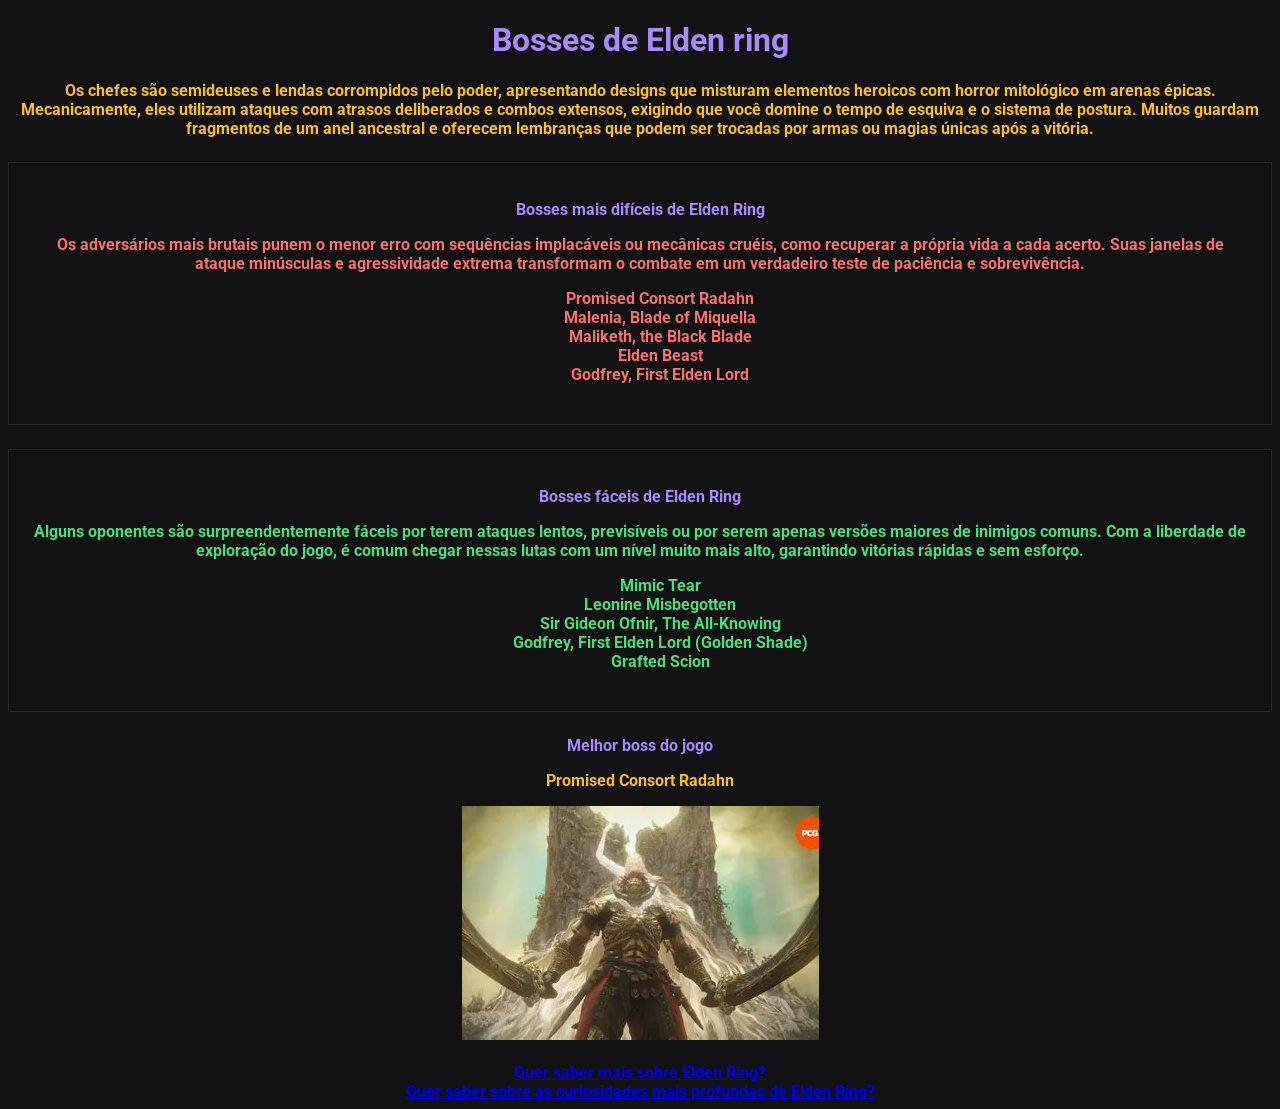
<file: Atividade 2/index.html>
<!doctype html>
<html lang="pt-BR">
  <head>
    <meta charset="UTF-8" />
    <meta name="viewport" content="width=device-width, initial-scale=1.0" />
    <link rel="shortcut icon" href="Eldenring.webp" type="image/x-icon" />
    <link rel="stylesheet" href="style.css" />
    <title>Elden ring</title>
  </head>
  <body>
    <main>
      <header class="info">
        <h1>Bosses de Elden ring</h1>
        <!--Informações Bosses-->
        <p>
          Os chefes são semideuses e lendas corrompidos pelo poder, apresentando
          designs que misturam elementos heroicos com horror mitológico em
          arenas épicas. Mecanicamente, eles utilizam ataques com atrasos
          deliberados e combos extensos, exigindo que você domine o tempo de
          esquiva e o sistema de postura. Muitos guardam fragmentos de um anel
          ancestral e oferecem lembranças que podem ser trocadas por armas ou
          magias únicas após a vitória.
        </p>
      </header>

      <section>
        <article id="hard">
          <h2>Bosses mais difíceis de Elden Ring</h2>
          <p>
            Os adversários mais brutais punem o menor erro com sequências
            implacáveis ou mecânicas cruéis, como recuperar a própria vida a
            cada acerto. Suas janelas de ataque minúsculas e agressividade
            extrema transformam o combate em um verdadeiro teste de paciência e
            sobrevivência.
          </p>
          <ol class="lista">
            <li>Promised Consort Radahn</li>
            <li>Malenia, Blade of Miquella</li>
            <li>Maliketh, the Black Blade</li>
            <li>Elden Beast</li>
            <li>Godfrey, First Elden Lord</li>
          </ol>
        </article>
      </section>

      <section>
        <article id="easy">
          <h2>Bosses fáceis de Elden Ring</h2>
          <p>
            Alguns oponentes são surpreendentemente fáceis por terem ataques
            lentos, previsíveis ou por serem apenas versões maiores de inimigos
            comuns. Com a liberdade de exploração do jogo, é comum chegar nessas
            lutas com um nível muito mais alto, garantindo vitórias rápidas e
            sem esforço.
          </p>
          <ul class="lista">
            <li>Mimic Tear</li>
            <li>Leonine Misbegotten</li>
            <li>Sir Gideon Ofnir, The All-Knowing</li>
            <li>Godfrey, First Elden Lord (Golden Shade)</li>
            <li>Grafted Scion</li>
          </ul>
        </article>
      </section>

      <section class="info">
        <article>
          <h3>Melhor boss do jogo</h3>
          <p>Promised Consort Radahn</p>
          <img src="PromisedConsortRadahn.webp" alt="Promised Consort Radahn" />
        </article>
      </section>

      <footer>
        <br />
        <a href="https://pt.wikipedia.org/wiki/Elden_Ring"
          >Quer saber mais sobre Elden Ring?</a
        >
        <br />
        <a href="index2.html"
          >Quer saber sobre as curiosidades mais profundas de Elden Ring?</a
        >
      </footer>
    </main>
  </body>
</html>
</file>
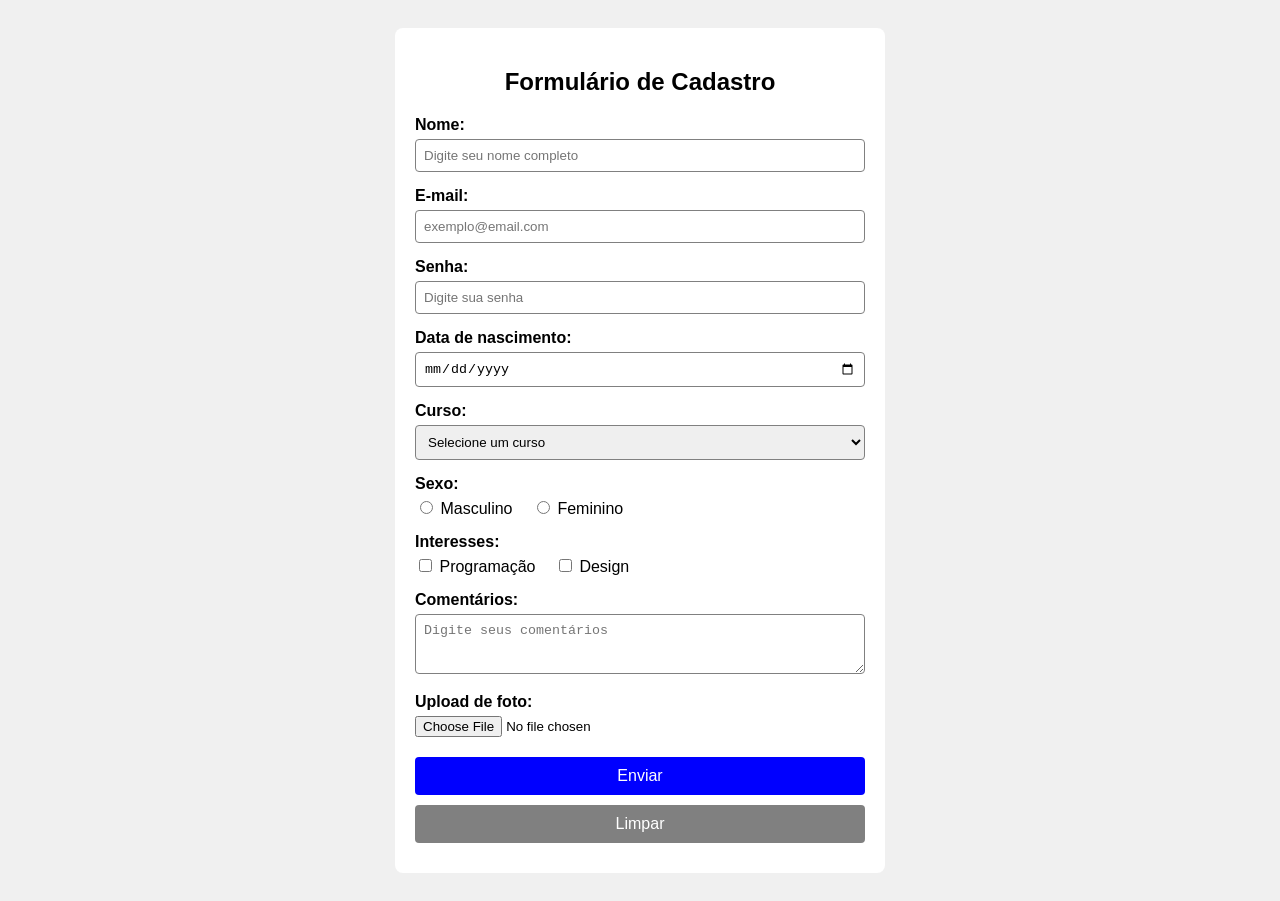
<file: Atividade 5/index.html>
<!DOCTYPE html>
<html lang="pt-BR">
<head>
    <meta charset="UTF-8">
    <meta name="viewport" content="width=device-width, initial-scale=1.0">
    <title>Formulário de Cadastro</title>
    <style>
        body {
            font-family: Arial, sans-serif;
            background-color: #f0f0f0;
            padding: 20px;
        }

        .container {
            background-color: white;
            width: 90%;
            max-width: 450px;
            margin: 0 auto;
            padding: 20px;
            border-radius: 8px;
        }

        h2 {
            text-align: center;
        }

        label {
            display: block;
            margin-top: 15px;
            margin-bottom: 5px;
            font-weight: bold;
        }

        input[type="text"],
        input[type="email"],
        input[type="password"],
        input[type="date"],
        select,
        textarea {
            width: 100%;
            padding: 8px;
            border: 1px solid grey;
            border-radius: 4px;
            box-sizing: border-box;
        }

        input:focus, select:focus, textarea:focus {
            border-color: blue;
            outline: none;
        }

        .grupo-opcoes {
            margin-top: 5px;
        }

        .grupo-opcoes label {
            display: inline;
            font-weight: normal;
            margin-right: 15px;
        }

        textarea {
            height: 60px;
        }

        .botoes {
            margin-top: 20px;
        }

        button {
            width: 100%;
            padding: 10px;
            background-color: blue;
            color: white;
            border: none;
            border-radius: 4px;
            font-size: 16px;
            cursor: pointer;
            margin-bottom: 10px;
        }

        button:hover {
            background-color: darkblue;
        }

        button[type="reset"] {
            background-color: grey;
        }

        button[type="reset"]:hover {
            background-color: darkgrey;
        }
    </style>
</head>
<body>

    <div class="container">
        <h2>Formulário de Cadastro</h2>

        <form>    
            <label for="nome">Nome:</label>
            <input type="text" id="nome" name="nome" placeholder="Digite seu nome completo">

            <label for="email">E-mail:</label>
            <input type="email" id="email" name="email" placeholder="exemplo@email.com">

            <label for="senha">Senha:</label>
            <input type="password" id="senha" name="senha" placeholder="Digite sua senha">

            <label for="dataNascimento">Data de nascimento:</label>
            <input type="date" id="dataNascimento" name="dataNascimento">

            <label for="curso">Curso:</label>
            <select id="curso" name="curso">
                <option value="">Selecione um curso</option>
                <option value="html">HTML e CSS</option>
                <option value="js">JavaScript</option>
            </select>

            <label>Sexo:</label>
            <div class="grupo-opcoes">
                <input type="radio" id="masc" name="sexo" value="M">
                <label for="masc">Masculino</label>
                
                <input type="radio" id="fem" name="sexo" value="F">
                <label for="fem">Feminino</label>
            </div>

            <label>Interesses:</label>
            <div class="grupo-opcoes">
                <input type="checkbox" id="prog" name="interesses" value="programacao">
                <label for="prog">Programação</label>
                
                <input type="checkbox" id="des" name="interesses" value="design">
                <label for="des">Design</label>
            </div>

            <label for="comentarios">Comentários:</label>
            <textarea id="comentarios" name="comentarios" placeholder="Digite seus comentários"></textarea>

            <label for="foto">Upload de foto:</label>
            <input type="file" id="foto" name="foto" accept="image/*">

            <div class="botoes">
                <button type="submit">Enviar</button>
                <button type="reset">Limpar</button>
            </div>
        </form>
    </div>

</body>
</html>
</file>
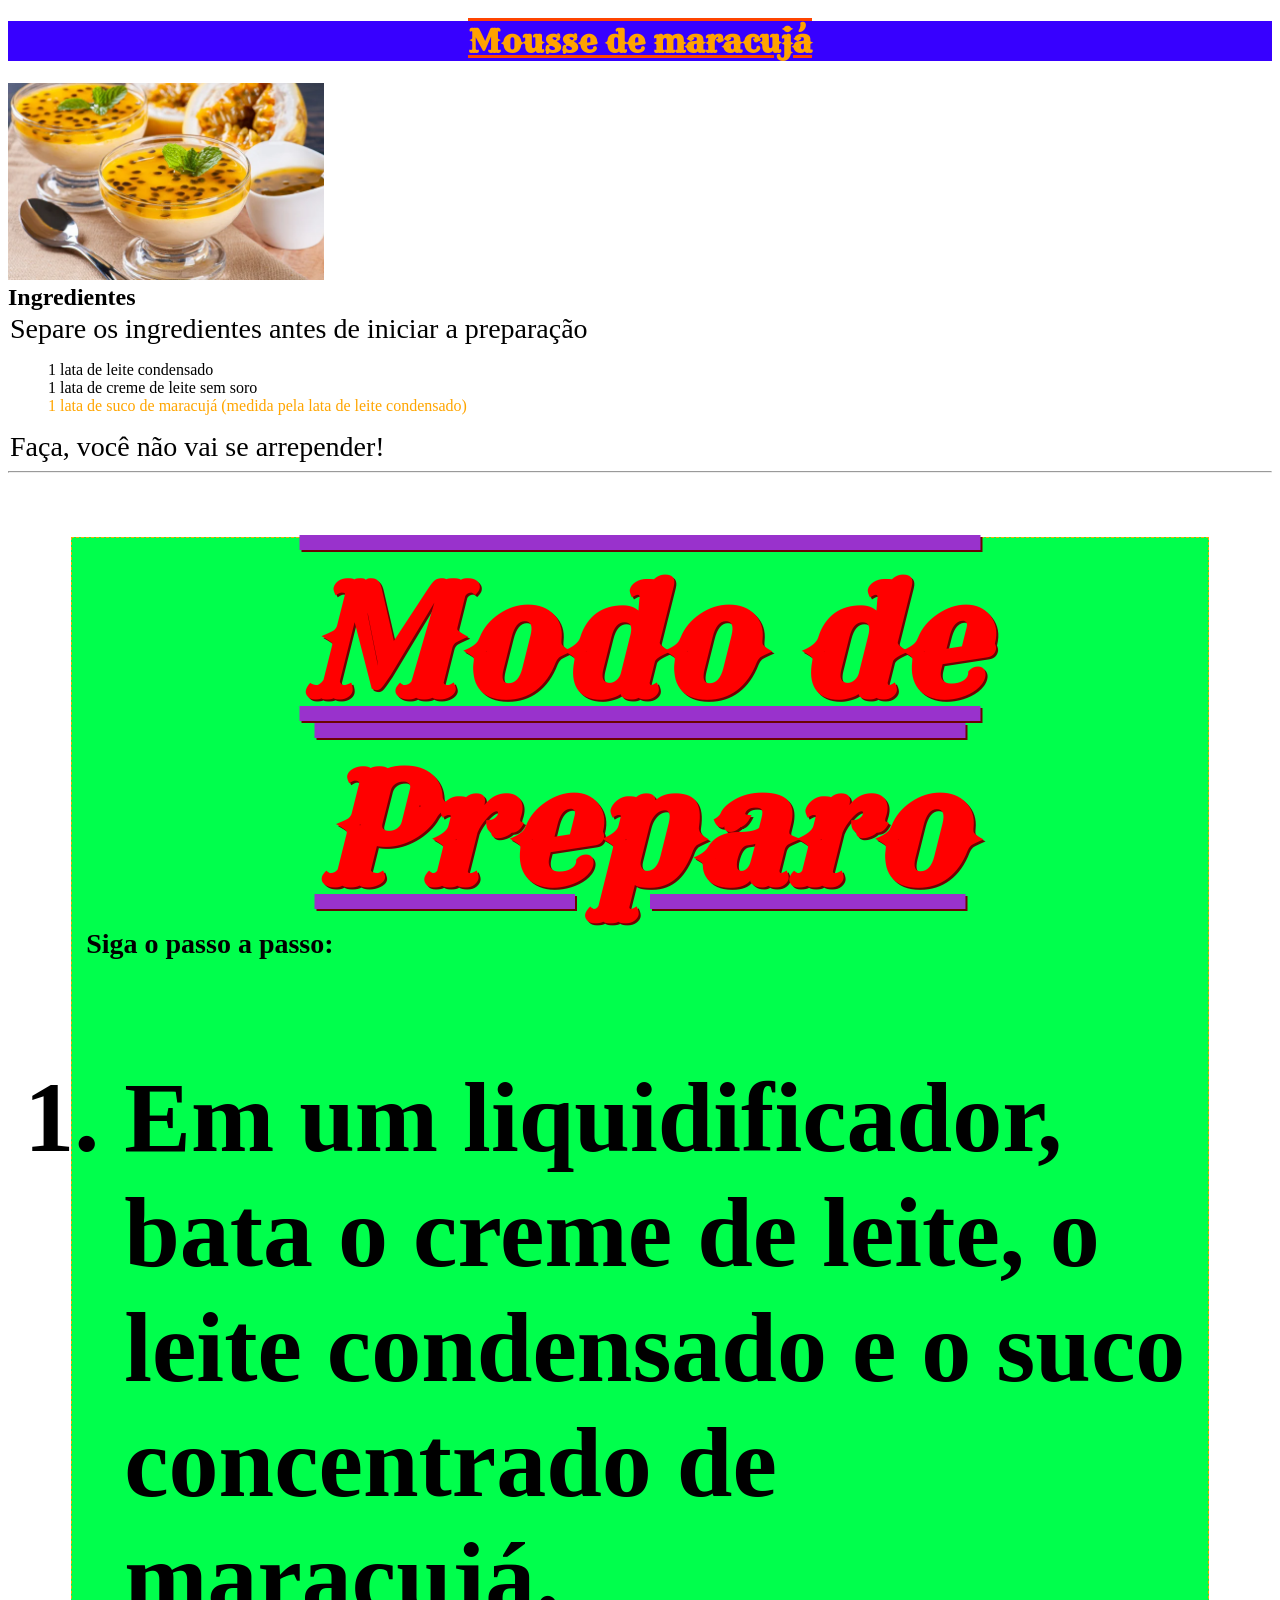
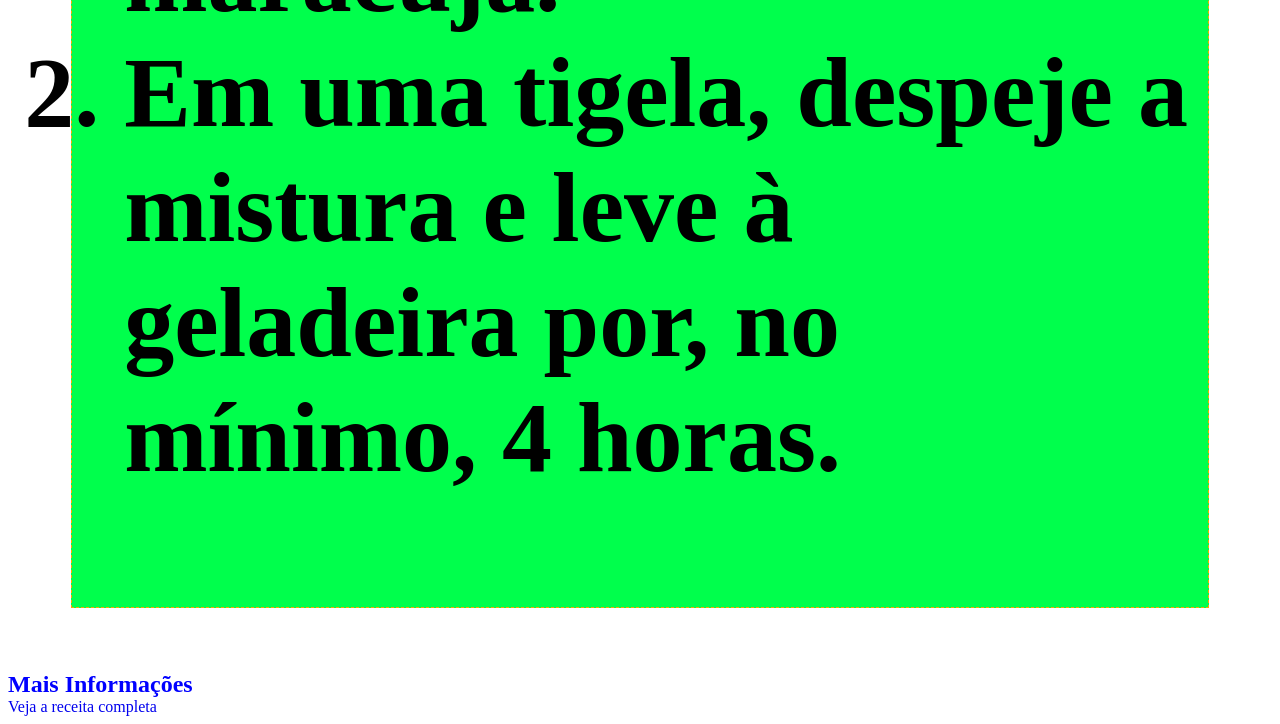
<file: Atividade Exemplo/index.html>
<!DOCTYPE html>
<html lang="pt-BR       ">
<head>
    <meta charset="UTF-8">
    <meta name="viewport" content="width=device-width, initial-scale=1.0">
    <link rel="shortcut icon" href="fotomousse.jpg" type="image/x-icon">
    <link rel="stylesheet" href="style.css">
    <link rel="preconnect" href="https://fonts.googleapis.com">
    <link rel="preconnect" href="https://fonts.gstatic.com" crossorigin>
    <link href="https://fonts.googleapis.com/css2?family=Rye&display=swap" rel="stylesheet">
    <title>Receita de Mousse de Maracujá</title>
    <style>

    </style>
</head>
<body>
    <main>
    <h1>Mousse de maracujá</h1>

    <img src="fotomousse.jpg" alt="foto de um mousse de maracujá">
    <section>

    <h2>Ingredientes</h2>
    <p>Separe os ingredientes antes de iniciar a preparação</p>
    <ul>
        <li>1 lata de leite condensado</li>
        <li>1 lata de creme de leite sem soro</li>
        <li id="listaIngredientes">1 lata de suco de maracujá (medida pela lata de leite condensado)</li>
    </ul>

    <p>Faça, você não vai se arrepender!</p>

    <hr>
    
    </section>

    <section id="preparo">
    <h2>Modo de Preparo</h2>

        <p>Siga o passo a passo:</p>
    <ol>
        <li>Em um liquidificador, bata o creme de leite, o leite condensado e o suco concentrado de maracujá.</li>
        <li>Em uma tigela, despeje a mistura e leve à geladeira por, no mínimo, 4 horas.</li>
    </ol>
        </section>

    <section>
            <article class="blue">
                <h2>Mais Informações</h2>
                <a href="https://www.tudogostoso.com.br/receita/1599-mousse-de-maracuja.html" target="_blank">Veja a receita completa</a>
        </article>
    </section>
    </main>

</body>
</html>
</file>
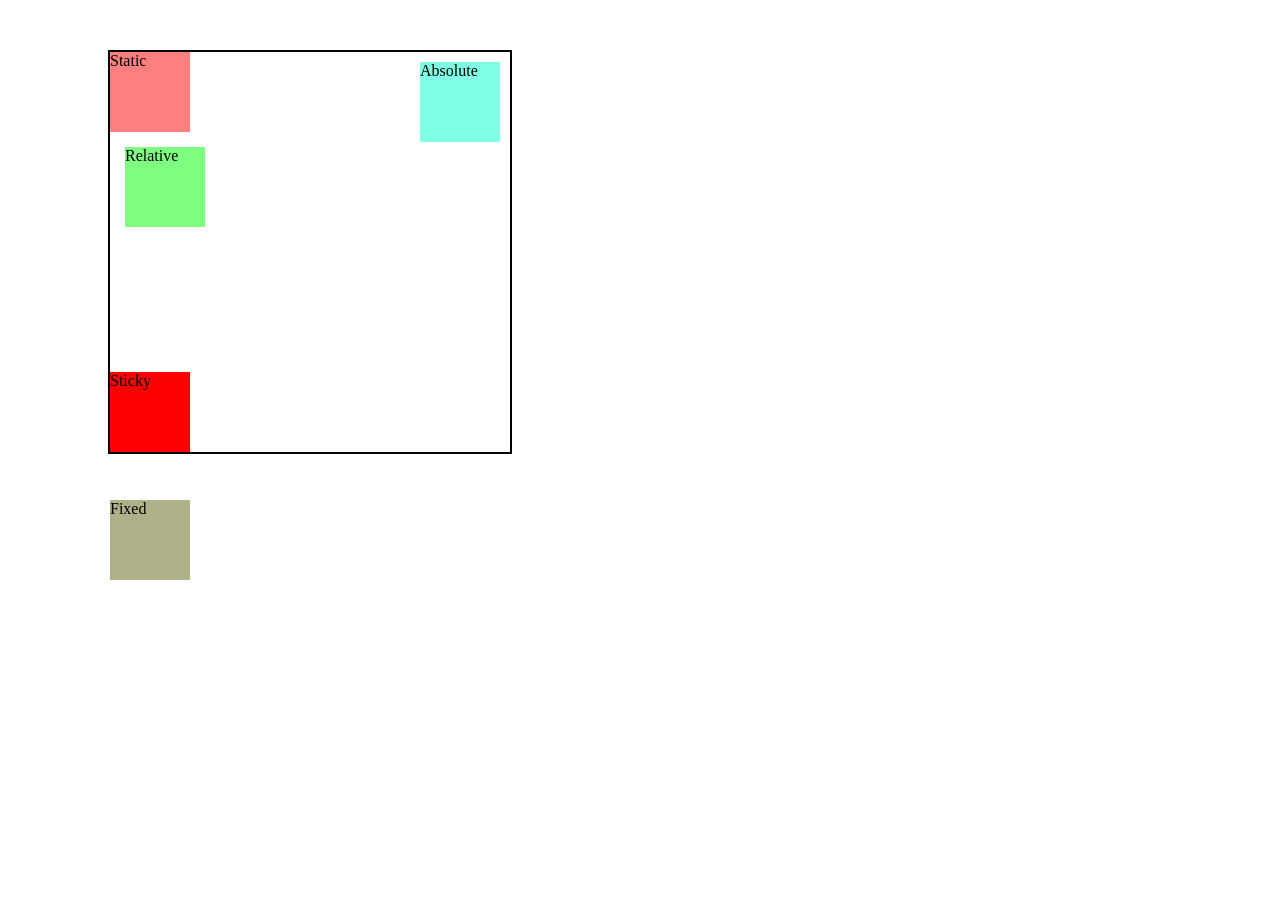
<file: Atividade Flex-Box/index.html>
<!DOCTYPE html>
<html lang="en">
<head>
    <meta charset="UTF-8">
    <meta name="viewport" content="width=device-width, initial-scale=1.0">
    <link rel="stylesheet" href="style.css">
</head>
<body>
    <div class="container">
        <div class="box">Static</div>
        <div class="box2">Relative</div>
        <div class="box3">Absolute</div>
        <div class="box4">Fixed</div>
        <div class="box5">Sticky</div>
    </div>
</body>
</html>
</file>
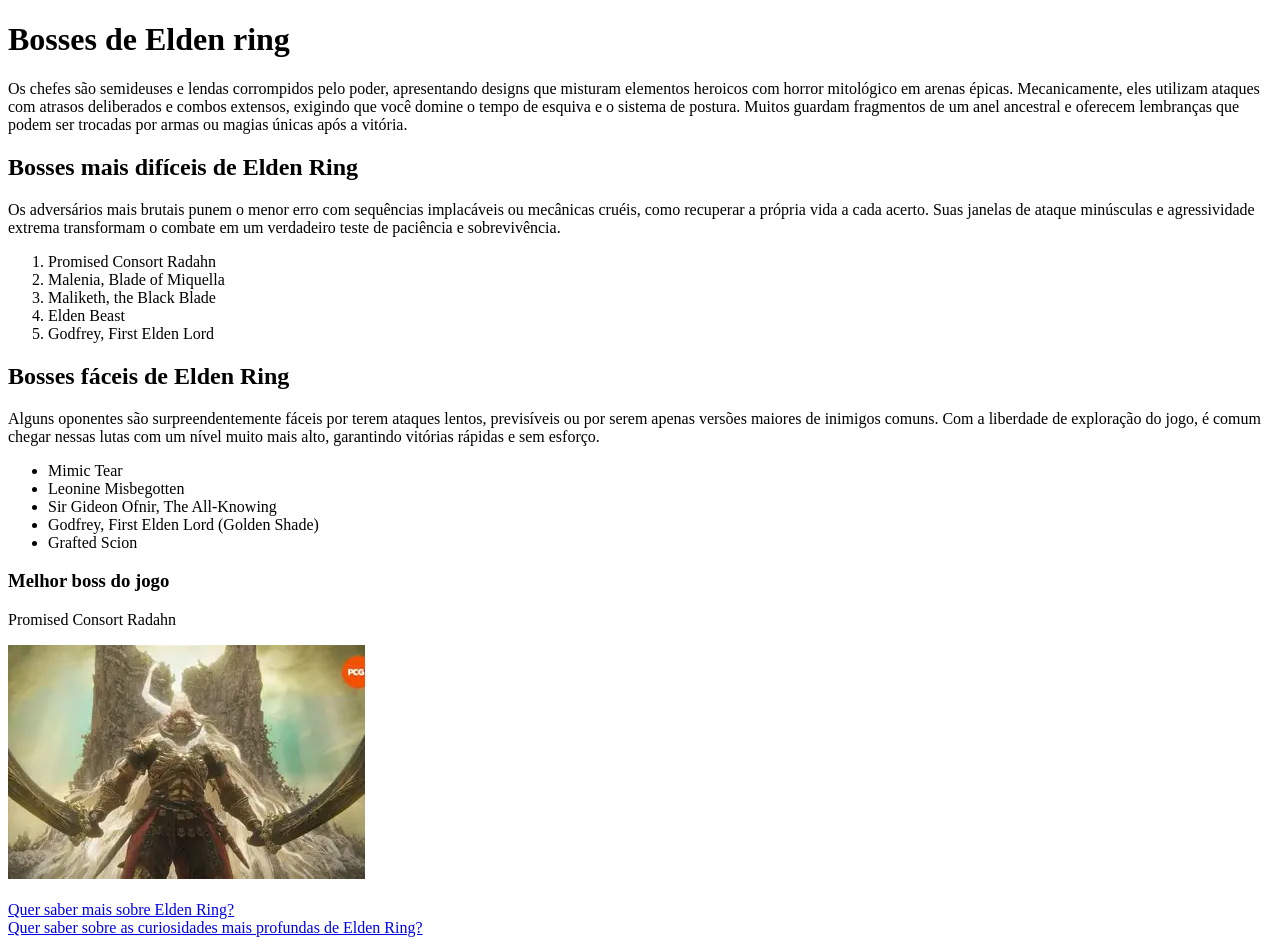
<file: Atividade 1/Atividade1.html>
<!DOCTYPE html>
<html lang="pt-BR">
<head>
    <meta charset="UTF-8">
    <meta name="viewport" content="width=device-width, initial-scale=1.0">
    <link rel="shortcut icon" href="Eldenring.webp" type="image/x-icon">
    <title>Elden ring</title> 
</head>
<body>
    <main>
        <header>
            <h1>Bosses de Elden ring</h1> <!--Informações Bosses-->
            <p>
                Os chefes são semideuses e lendas corrompidos pelo poder, apresentando designs que misturam elementos heroicos com horror mitológico em arenas épicas.
                Mecanicamente, eles utilizam ataques com atrasos deliberados e combos extensos, exigindo que você domine o tempo de esquiva e o sistema de postura.
                Muitos guardam fragmentos de um anel ancestral e oferecem lembranças que podem ser trocadas por armas ou magias únicas após a vitória.
            </p>
        </header>

        <section>
            <article>
                <h2>Bosses mais difíceis de Elden Ring</h2>
                <p>
                    Os adversários mais brutais punem o menor erro com sequências implacáveis ou mecânicas cruéis, como recuperar a própria vida a cada acerto. 
                    Suas janelas de ataque minúsculas e agressividade extrema transformam o combate em um verdadeiro teste de paciência e sobrevivência.
                </p>
                <ol>
                    <li>Promised Consort Radahn</li>
                    <li>Malenia, Blade of Miquella</li>
                    <li>Maliketh, the Black Blade</li>
                    <li>Elden Beast</li>
                    <li>Godfrey, First Elden Lord</li>
                </ol>
            </article>
        </section>

        <section>
            <article>
                <h2>Bosses fáceis de Elden Ring</h2>
                <p>
                    Alguns oponentes são surpreendentemente fáceis por terem ataques lentos, previsíveis ou por serem apenas versões maiores de inimigos comuns. 
                    Com a liberdade de exploração do jogo, é comum chegar nessas lutas com um nível muito mais alto, garantindo vitórias rápidas e sem esforço.
                </p>
                <ul>
                    <li>Mimic Tear</li>
                    <li>Leonine Misbegotten</li>
                    <li>Sir Gideon Ofnir, The All-Knowing</li>
                    <li>Godfrey, First Elden Lord (Golden Shade)</li>
                    <li>Grafted Scion</li>
                </ul>
            </article>
        </section>

        <section>
            <article>
                <h3>Melhor boss do jogo</h3>
                <p>Promised Consort Radahn</p>
                <img src="PromisedConsortRadahn.webp" alt="Promised Consort Radahn">
            </article>
        </section>

        <footer>
            <br>
            <a href="https://pt.wikipedia.org/wiki/Elden_Ring">Quer saber mais sobre Elden Ring?</a>
            <br>
            <a href="Curiosidades.html">Quer saber sobre as curiosidades mais profundas de Elden Ring?</a>
        </footer>
    </main>
</body>
</html>
</file>
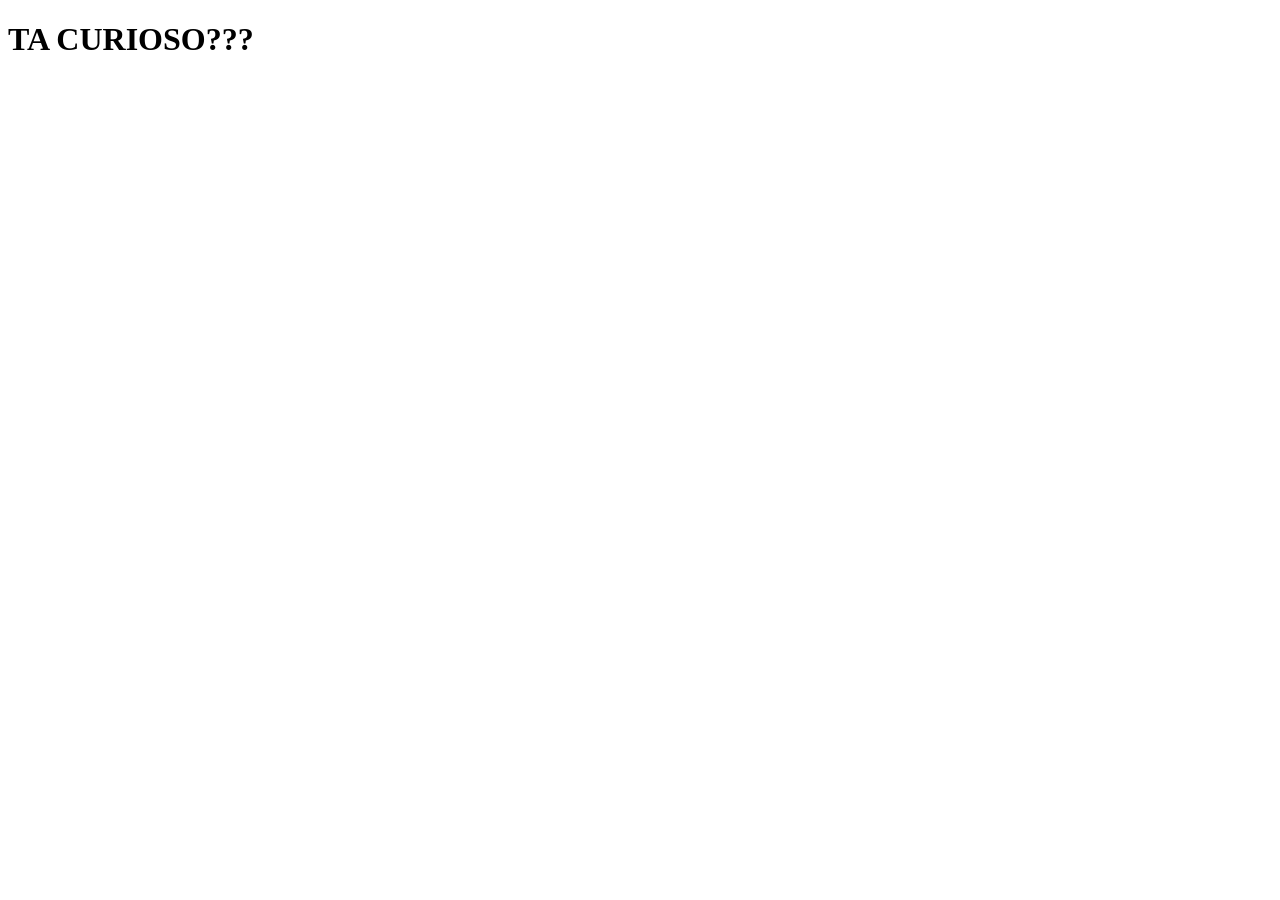
<file: Atividade 1/Curiosidades.html>
<!DOCTYPE html>
<html lang="pt-BR">
<head>
    <meta charset="UTF-8">
    <meta name="viewport" content="width=device-width, initial-scale=1.0">
    <title>CURIOSO</title>
</head>
<body>
    <h1>TA CURIOSO???</h1>
</body>
</html>
</file>
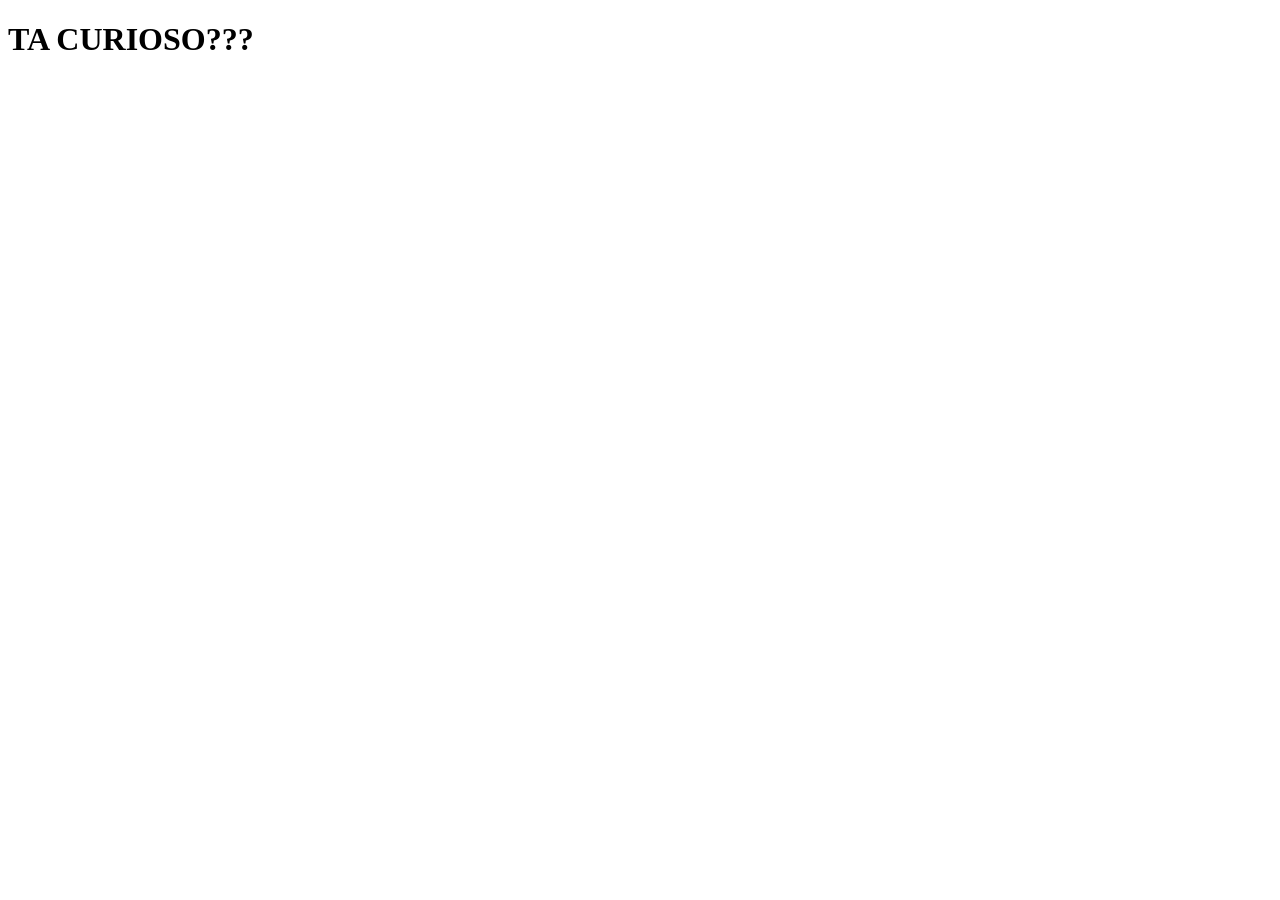
<file: Atividade 2/index2.html>
<!DOCTYPE html>
<html lang="pt-BR">
<head>
    <meta charset="UTF-8">
    <meta name="viewport" content="width=device-width, initial-scale=1.0">
    <title>CURIOSO</title>
</head>
<body>
    <h1>TA CURIOSO???</h1>
</body>
</html>
</file>
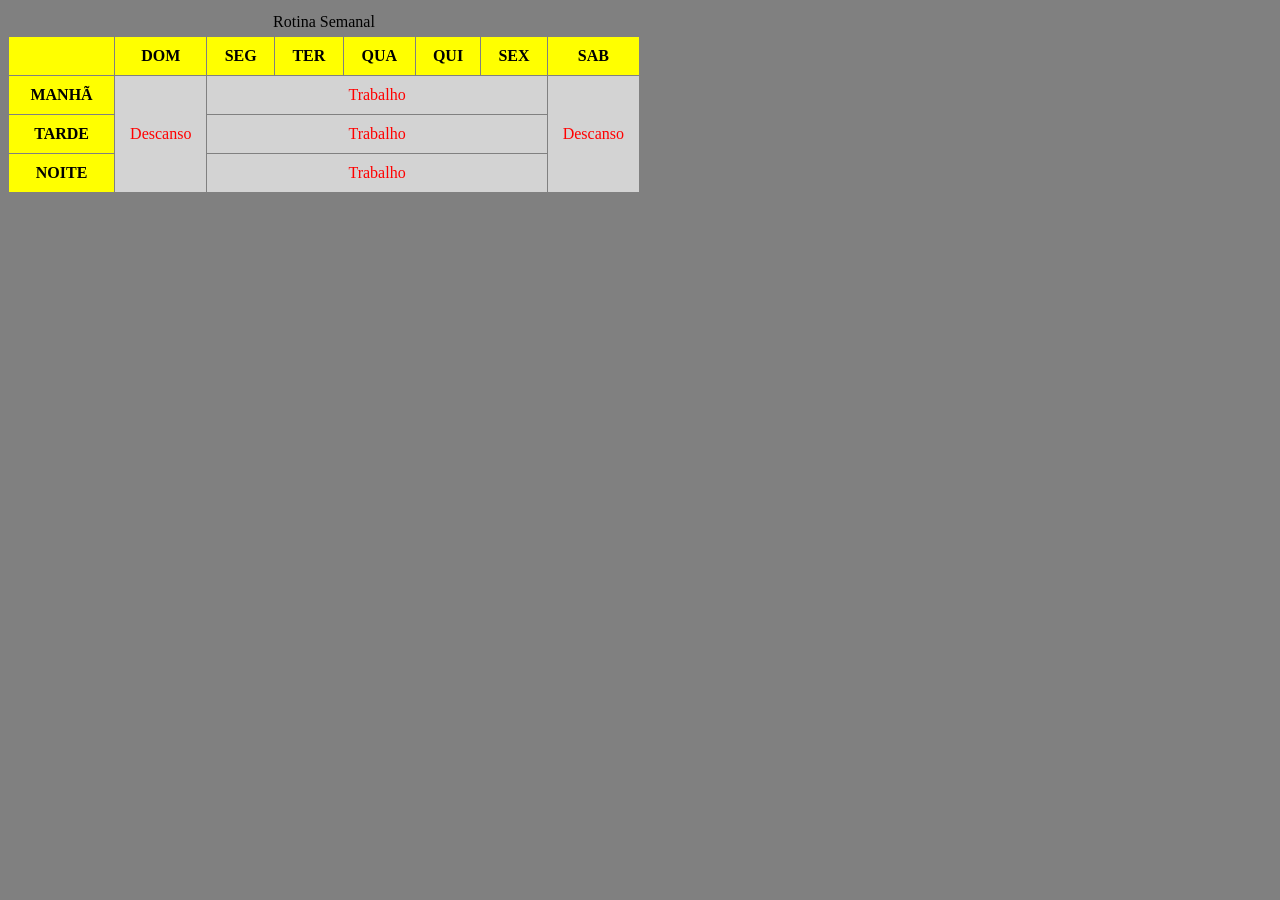
<file: Atividade 4/tabela.html>
<!DOCTYPE html>
<html lang="pt-BR">
<head>
    <meta charset="UTF-8">
    <meta name="viewport" content="width=device-width, initial-scale=1.0">
    <title>Tabela</title>
    <style>
        body{
        background-color: gray;
        }
        table {
            width: 50%;
            border-collapse: collapse;
        }
        td {
            color: red;
            background-color: lightgray;
            text-align: center;
            padding: 5px;
        }
        th {
            background-color: yellow;
            text-align: center;
            padding: 10px;
        }
        caption {
            margin: 5px;
        }

        tr:hover td, tr:hover th {
            background-color: lightblue;
        }

    </style>
</head>
<body>
    <table border="1">
        <caption>Rotina Semanal</caption>
        <tr>
            <th>   </th>
            <th>DOM</th>
            <th>SEG</th>
            <th>TER</th>
            <th>QUA</th>
            <th>QUI</th>
            <th>SEX</th>
            <th>SAB</th>
        </tr>
        <tr>
            <th>MANHÃ</th>
            <td rowspan="3">Descanso</td>
            <td colspan="5">Trabalho</td>
            <td rowspan="3">Descanso</td>
        </tr>
        <tr>
            <th>TARDE</th>
            <td colspan="5">Trabalho</td>
        </tr>
        <tr>
            <th>NOITE</th>
            <td colspan="5">Trabalho</td>
        </tr>
    </table>
</body>
</html>
</file>
<file: Atividade 2/style.css>
@import url("https://fonts.googleapis.com/css2?family=Roboto:wght@400;700&display=swap");
* {
  background-color: #121214;
  font-family: "Roboto", sans-serif;
  font-size: 16px;
  text-align: center;
  font-weight: bold;
}

h1, h2, h3 {
  color: #a78bfa;
}

h1 {
  font-size: 32px;
}

#easy {
  color: #4ade80;
  border-style: solid;
  border-color: #27272a;   
  border-width: 1px;    
  padding: 24px;
  margin: 24px auto;
}

#hard {
  color: #f87171;
  border-style: solid;
  border-color: #27272a;
  border-width: 1px;
  padding: 24px;
  margin: 24px auto;
}

.info {
  color: #fbbf24;
}

.lista {
  list-style-type: none; /* Tira os ícones do lado esquerdo da lista */
  list-style-position: inside;
}
</file>
<file: Atividade Exemplo/style.css>
#listaIngredientes {
    color: orange;
}

.blue {
    color: blue;
    margin: 0;
}

h2{
    margin: 0;
}

a {
    text-decoration: none;
}

section > p {
    font-size: 28px;
}

img {
    width: 25%;
}

ul {
    list-style-type: none;
}

#preparo {
    border-style: dashed;
    border-color: orange;
    border-width: 1px;
    padding: 12px;
    margin: 5%;
    background-color: rgb(0, 255, 76);
    font-size: 100px;
    font-weight: bold;
}

h1 {
    color: rgb(255, 162, 0);
    background-color: rgb(55, 0, 255);
    text-align: center;
    text-decoration: underline overline;
    text-decoration-color: orangered;
    font-family: "Rye", serif;
}

p {
    text-align: justify;
    margin: 2px;
}

#preparo h2 {
    color: red;
    text-align: center;
    text-decoration: overline underline;
    text-decoration-color: darkorchid;
    text-shadow: 2px 2px rgb(108, 3, 3);
    font-style: italic;
    font-family: "Rye";
}
</file>
<file: Atividade Flex-Box/style.css>
.container {
    width: 400px;
    height: 400px;
    border: 2px solid;
    margin-top: 50px;
    margin-left: 100px;
    position: relative;
}

.box {
    width: 80px;
    height: 80px;
    background-color: rgba(255,0,0,50%);
    position: static;
}

.box2 {
    width: 80px;
    height: 80px;
    background-color: rgba(0,255,0,50%);
    position: relative;
    top: 15px;
    left: 15px;
}

.box3 {
    width: 80px;
    height: 80px;
    background-color: rgba(0,255,200,50%);
    position: absolute;
    top: 10px;
    right: 10px;
}

.box4 {
    width: 80px;
    height: 80px;
    background-color: rgba(100,100,20,50%);
    position: fixed;
    top: 500px;
}

.box5 {
    width: 80px;
    height: 80px;
    background-color: red;
    position: sticky;
    top: 400px;
}
</file>
